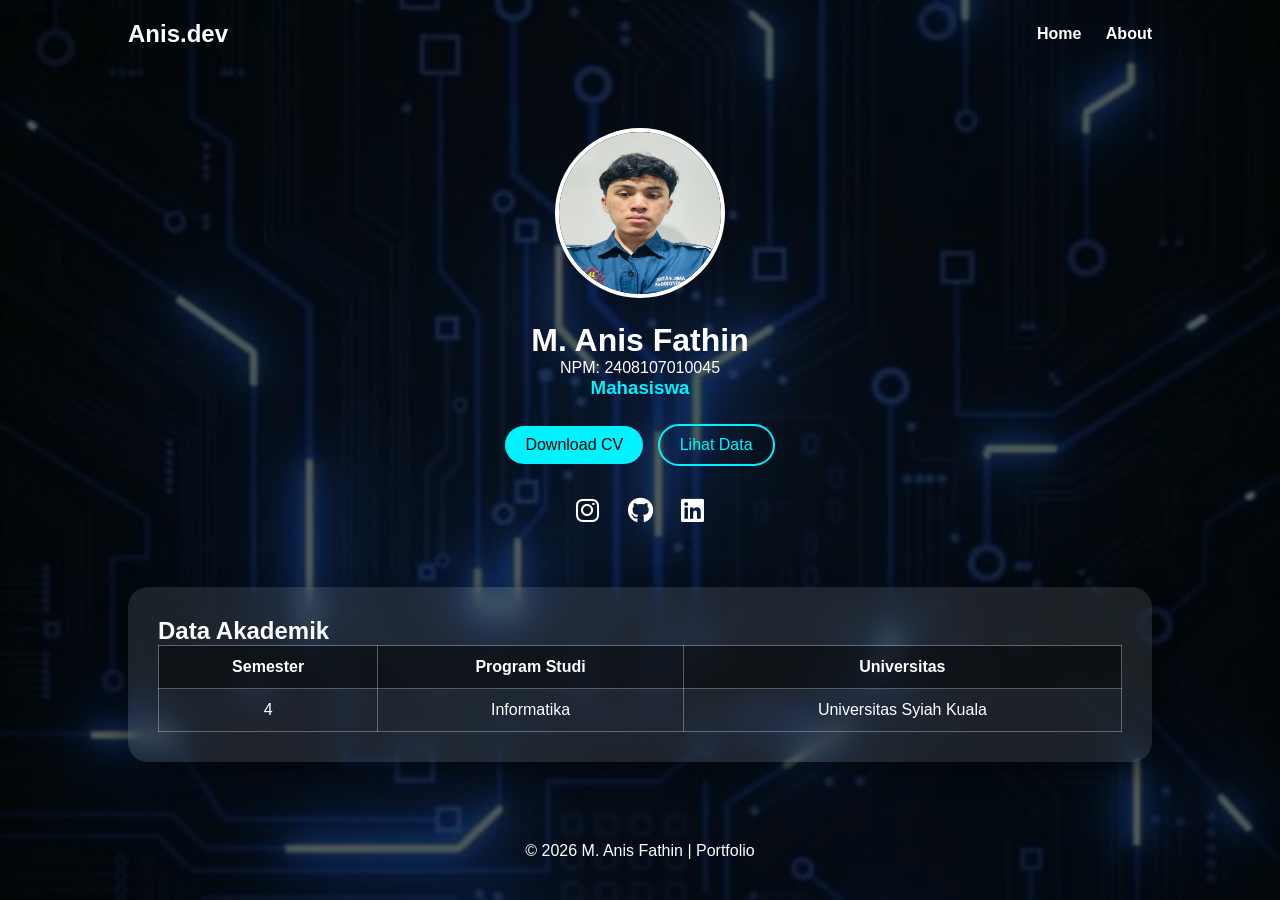
<file: index.html>
<!DOCTYPE html>
<html lang="id">
<head>
    <meta charset="UTF-8">
    <title>Portfolio - M. Anis Fathin</title>
    <link rel="stylesheet" href="style.css">
    <link rel="stylesheet" href="https://cdnjs.cloudflare.com/ajax/libs/font-awesome/6.5.0/css/all.min.css">
</head>
<body>

<header>
    <h2 class="logo">Anis.dev</h2>
    <nav>
        <a href="index.html">Home</a>
        <a href="about.html">About</a>
    </nav>
</header>

<section class="hero">
    <img src="foto.jpeg" alt="Foto Profil">
    <h1>M. Anis Fathin</h1>
    <p>NPM: 2408107010045</p>
    <h3><span class="typing"></span></h3>

    <div class="buttons">
        <a href="cv.pdf" class="btn" download>Download CV</a>
        <a href="#data" class="btn-outline">Lihat Data</a>
    </div>

    <div class="social">
    <a href="https://instagram.com/anisfathin._" target="_blank">
        <i class="fab fa-instagram"></i>
    </a>

    <a href="https://github.com/anis733" target="_blank">
        <i class="fab fa-github"></i>
    </a>

    <a href="https://linkedin.com/in/USERNAME_KAMU" target="_blank">
        <i class="fab fa-linkedin"></i>
    </a>
    </div>
</section>

<section id="data" class="card fade">
    <h2>Data Akademik</h2>
    <table>
        <tr>
            <th>Semester</th>
            <th>Program Studi</th>
            <th>Universitas</th>
        </tr>
        <tr>
            <td>4</td>
            <td>Informatika</td>
            <td>Universitas Syiah Kuala</td>
        </tr>
    </table>
</section>

<footer>
    © 2026 M. Anis Fathin | Portfolio
</footer>

<script src="script.js"></script>
</body>
</html>
</file>
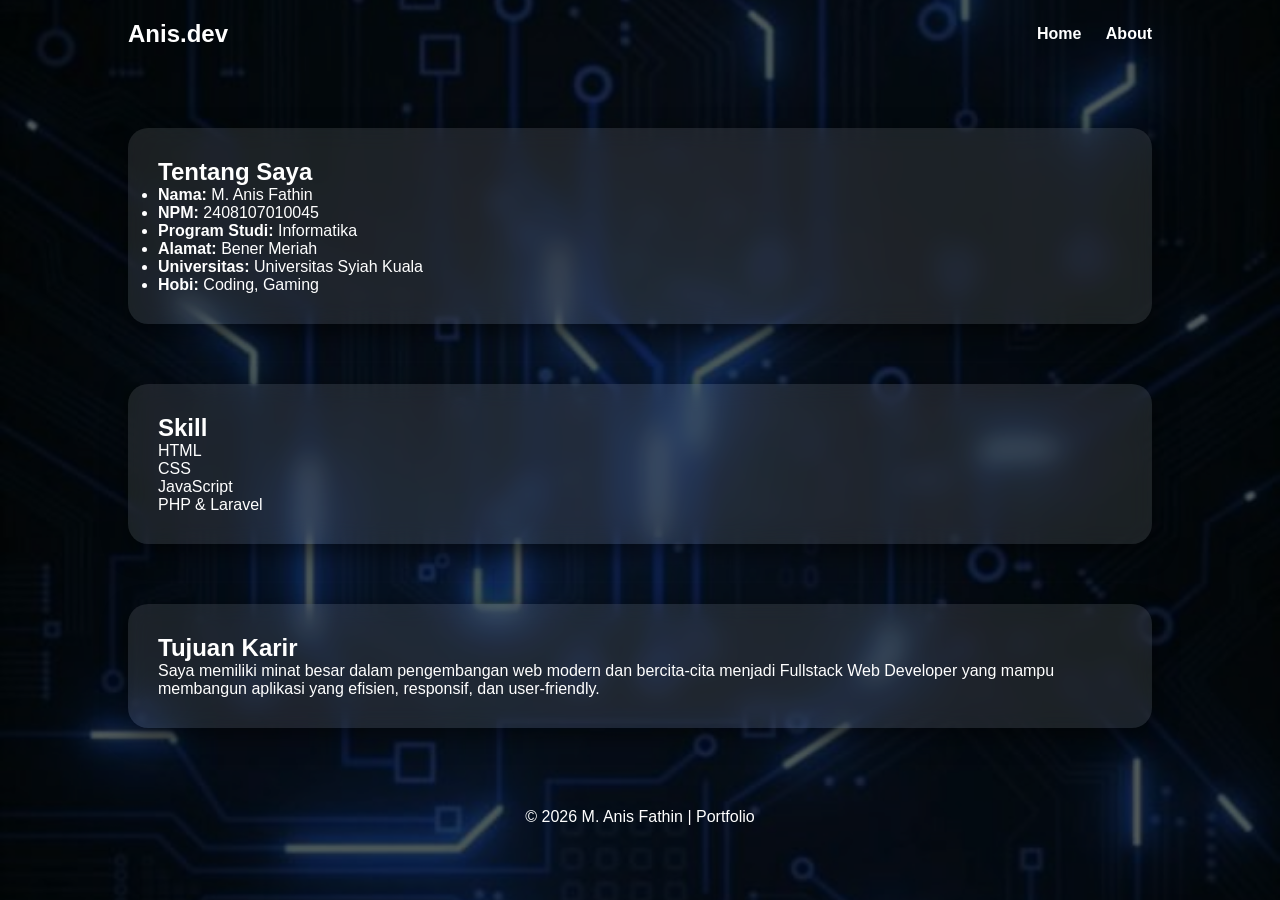
<file: about.html>
<!DOCTYPE html>
<html lang="id">
<head>
    <meta charset="UTF-8">
    <title>About - M. Anis Fathin</title>
    <link rel="stylesheet" href="style.css">
</head>
<body>

<header>
    <h2 class="logo">Anis.dev</h2>
    <nav>
        <a href="index.html">Home</a>
        <a href="about.html">About</a>
    </nav>
</header>

<section class="card fade">
    <h2>Tentang Saya</h2>
    <ul>
        <li><strong>Nama:</strong> M. Anis Fathin</li>
        <li><strong>NPM:</strong> 2408107010045</li>
        <li><strong>Program Studi:</strong> Informatika</li>
        <li><strong>Alamat:</strong> Bener Meriah</li>
        <li><strong>Universitas:</strong> Universitas Syiah Kuala</li>
        <li><strong>Hobi:</strong> Coding, Gaming</li>
    </ul>
</section>

<section class="card fade">
    <h2>Skill</h2>

    <div class="skill">
        <p>HTML</p>
        <div class="progress">
            <div class="progress-bar" style="width:90%"></div>
        </div>
    </div>

    <div class="skill">
        <p>CSS</p>
        <div class="progress">
            <div class="progress-bar" style="width:85%"></div>
        </div>
    </div>

    <div class="skill">
        <p>JavaScript</p>
        <div class="progress">
            <div class="progress-bar" style="width:75%"></div>
        </div>
    </div>

    <div class="skill">
        <p>PHP & Laravel</p>
        <div class="progress">
            <div class="progress-bar" style="width:80%"></div>
        </div>
    </div>

</section>

<section class="card fade">
    <h2>Tujuan Karir</h2>
    <p>
        Saya memiliki minat besar dalam pengembangan web modern dan bercita-cita 
        menjadi Fullstack Web Developer yang mampu membangun aplikasi 
        yang efisien, responsif, dan user-friendly.
    </p>
</section>

<footer>
    © 2026 M. Anis Fathin | Portfolio
</footer>

<script src="script.js"></script>
</body>
</html>
</file>
<file: style.css>
* {
    margin: 0;
    padding: 0;
    box-sizing: border-box;
    scroll-behavior: smooth;
}

body {
    font-family: 'Segoe UI', sans-serif;
    color: white;
    background: url('background.jpg') no-repeat center center/cover;
    min-height: 100vh;
}

/* Overlay */
body::before {
    content: "";
    position: fixed;
    inset: 0;
    background: rgba(0,0,0,0.65);
    z-index: -1;
}

/* Header */
header {
    display: flex;
    justify-content: space-between;
    padding: 20px 10%;
    align-items: center;
}

nav a {
    color: white;
    text-decoration: none;
    margin-left: 20px;
    font-weight: bold;
}

nav a:hover {
    color: #00f2fe;
}

/* Hero */
.hero {
    text-align: center;
    margin-top: 60px;
}

.hero img {
    width: 170px;
    height: 170px;
    border-radius: 50%;
    border: 4px solid white;
    margin-bottom: 20px;
}

.hero h1 {
    font-size: 32px;
}

.typing {
    color: #00f2fe;
}

/* Buttons */
.buttons {
    margin-top: 20px;
}

.btn, .btn-outline {
    padding: 10px 20px;
    margin: 5px;
    border-radius: 25px;
    text-decoration: none;
    display: inline-block;
    transition: 0.3s;
}

.btn {
    background: #00f2fe;
    color: black;
}

.btn:hover {
    background: white;
}

.btn-outline {
    border: 2px solid #00f2fe;
    color: #00f2fe;
}

.btn-outline:hover {
    background: #00f2fe;
    color: black;
}

/* Social */
.social {
    margin-top: 20px;
}

.social a {
    margin: 0 10px;
    color: white;
    text-decoration: none;
}

.social a:hover {
    color: #00f2fe;
}

/* Glass Card */
.card {
    width: 80%;
    margin: 60px auto;
    padding: 30px;
    border-radius: 20px;
    backdrop-filter: blur(12px);
    background: rgba(255,255,255,0.1);
    box-shadow: 0 8px 25px rgba(0,0,0,0.5);
}

/* Table */
table {
    width: 100%;
    border-collapse: collapse;
}

th, td {
    padding: 12px;
    border: 1px solid rgba(255,255,255,0.3);
    text-align: center;
}

th {
    background: rgba(0,0,0,0.5);
}

/* Footer */
footer {
    text-align: center;
    padding: 20px;
}

/* Fade animation */
.fade {
    opacity: 0;
    transform: translateY(20px);
    transition: 0.6s;
}

.show {
    opacity: 1;
    transform: translateY(0);
}
.social {
    margin-top: 25px;
}

.social a {
    display: inline-block;
    margin: 0 12px;
    font-size: 26px;
    color: white;
    transition: 0.3s;
}

.social a:hover {
    transform: scale(1.3);
}

/* Warna hover masing-masing */
.social a:nth-child(1):hover {
    color: #E1306C; /* Instagram */
}

.social a:nth-child(2):hover {
    color: #333; /* GitHub */
}

.social a:nth-child(3):hover {
    color: #0A66C2; /* LinkedIn */
}

/* Responsive */
@media(max-width:768px){
    header {
        flex-direction: column;
    }

    .card {
        width: 95%;
    }

    /* Skill */
.skill {
    margin: 15px 0;
}

.progress {
    background: rgba(255,255,255,0.2);
    border-radius: 20px;
    overflow: hidden;
}

.progress-bar {
    height: 10px;
    background: #00f2fe;
   }
    
}
</file>
